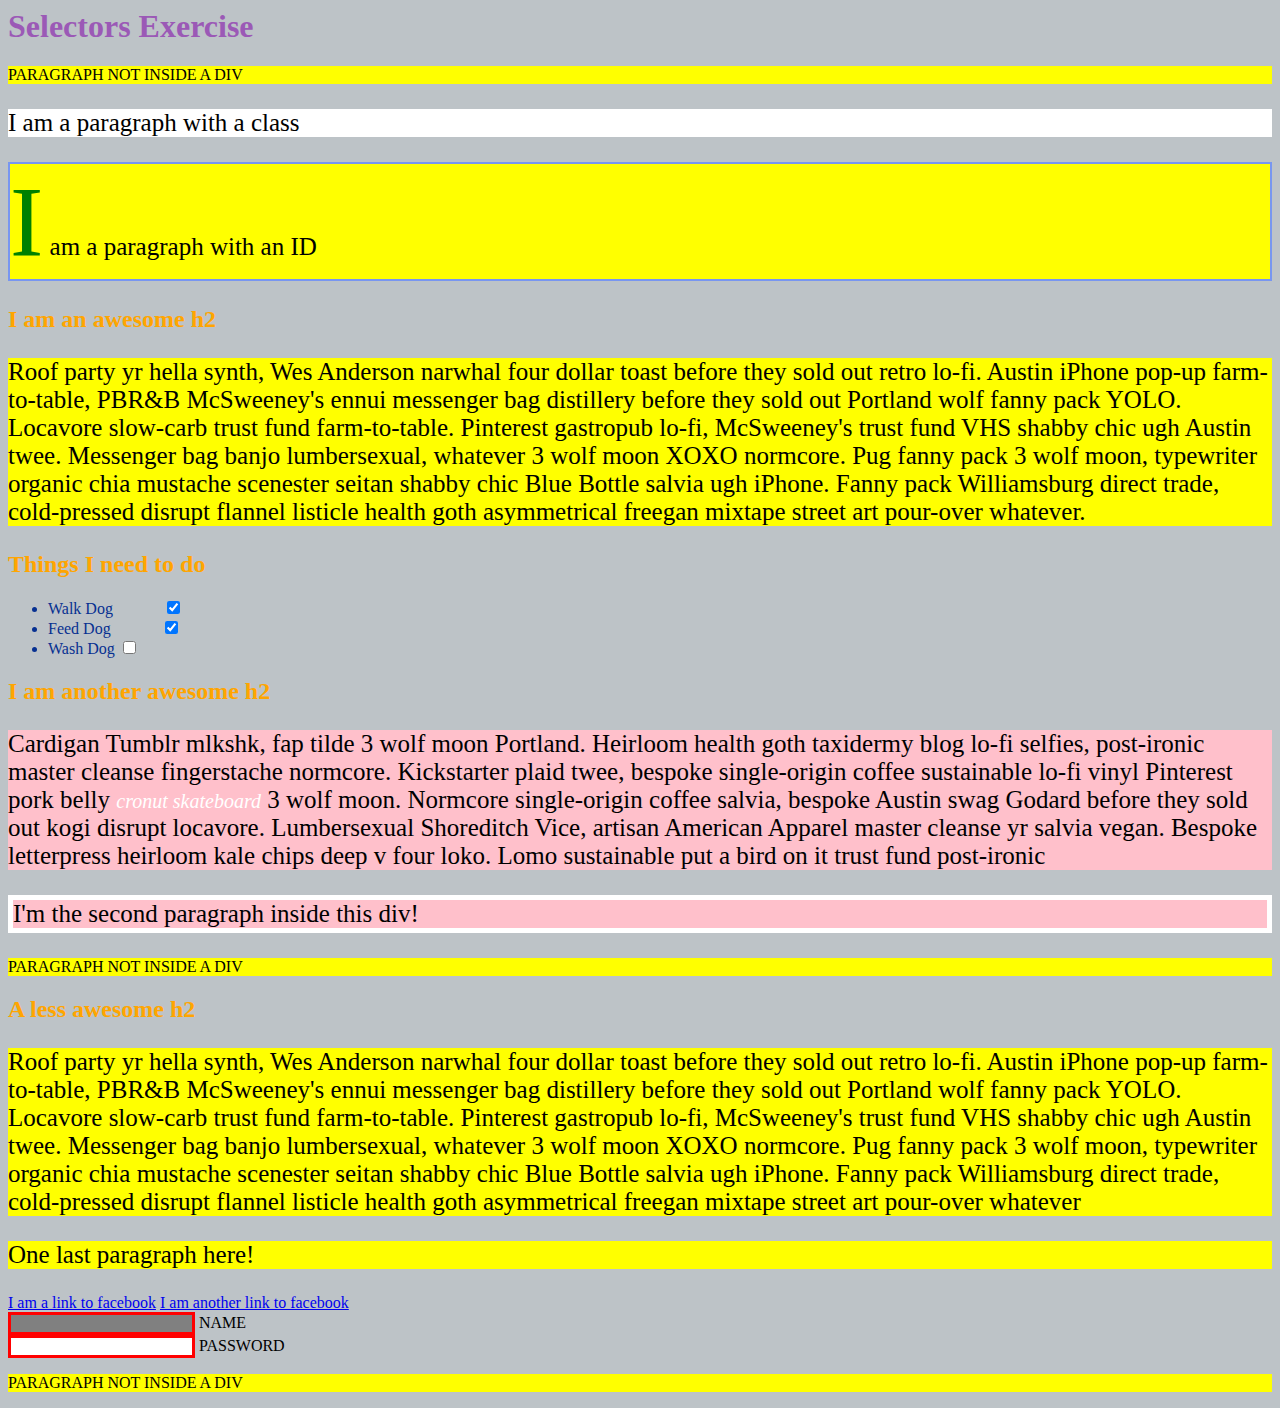
<file: Assignment1/index.html>
<html>
    <head>
      <meta charset="UTF-8">
      <title>Selectors Exercise</title>
      <link rel="stylesheet" type="text/css" href="selectors.css">
    </head>
    <body>
      <h1>Selectors Exercise</h1>
    
    <p>PARAGRAPH NOT INSIDE A DIV</p>
    
    <div>
      <p class="hello">I am a paragraph with a class</p>
      <p id="special">I am a paragraph with an ID</p>
    
      <h2>I am an awesome h2</h2>
      
      
      <p>Roof party yr hella synth, Wes Anderson narwhal four dollar toast before they sold out retro lo-fi. Austin iPhone pop-up farm-to-table, PBR&B McSweeney's ennui messenger bag distillery before they sold out Portland wolf fanny pack YOLO. Locavore slow-carb trust fund farm-to-table. Pinterest gastropub lo-fi, McSweeney's trust fund VHS shabby chic ugh Austin twee. Messenger bag banjo lumbersexual, whatever 3 wolf moon XOXO normcore. Pug fanny pack 3 wolf moon, typewriter organic chia mustache scenester seitan shabby chic Blue Bottle salvia ugh iPhone. Fanny pack Williamsburg direct trade, cold-pressed disrupt flannel listicle health goth asymmetrical freegan mixtape street art pour-over whatever.</p>
    
    </div>
    
    <div>
      <h2>Things I need to do</h2>
    
      <ul>
        <li>Walk Dog <input type="checkbox" checked> </li>
        <li>Feed Dog <input type="checkbox" checked> </li>
        <li>Wash Dog <input type="checkbox"></li>
      </ul>
    </div>
    
    <div>
      <h2>I am another awesome h2</h2>
    
      <p>Cardigan Tumblr mlkshk, fap tilde 3 wolf moon Portland. Heirloom health goth taxidermy blog lo-fi selfies, post-ironic master cleanse fingerstache normcore. Kickstarter plaid twee, bespoke single-origin coffee sustainable lo-fi vinyl Pinterest pork belly <em>cronut skateboard</em> 3 wolf moon. Normcore single-origin coffee salvia, bespoke Austin swag Godard before they sold out kogi disrupt locavore. Lumbersexual Shoreditch Vice, artisan American Apparel master cleanse yr salvia vegan. Bespoke letterpress heirloom kale chips deep v four loko. Lomo sustainable put a bird on it trust fund post-ironic</p>
    
      <p>I'm the second paragraph inside this div!</p>
    </div>
    
    <p>PARAGRAPH NOT INSIDE A DIV</p>
    
    
    <div>
      <h2>A less awesome h2</h2>
    
      <p>Roof party yr hella synth, Wes Anderson narwhal four dollar toast before they sold out retro lo-fi. Austin iPhone pop-up farm-to-table, PBR&B McSweeney's ennui messenger bag distillery before they sold out Portland wolf fanny pack YOLO. Locavore slow-carb trust fund farm-to-table. Pinterest gastropub lo-fi, McSweeney's trust fund VHS shabby chic ugh Austin twee. Messenger bag banjo lumbersexual, whatever 3 wolf moon XOXO normcore. Pug fanny pack 3 wolf moon, typewriter organic chia mustache scenester seitan shabby chic Blue Bottle salvia ugh iPhone. Fanny pack Williamsburg direct trade, cold-pressed disrupt flannel listicle health goth asymmetrical freegan mixtape street art pour-over whatever</p>
    
      <p>One last paragraph here!</p>
    
      <a href="http://www.facebook.com">I am a link to facebook</a>
      <a href="http://www.facebook.com">I am another link to facebook</a>
      <br>
    
      <input type="text" name="name" /><label> Name</label><br/>
      <input type="password" name="password" /><label> Password</label><br/>
    
    </div>
    
    <p>PARAGRAPH NOT INSIDE A DIV</p>
    
    </body>
    </html>
</file>
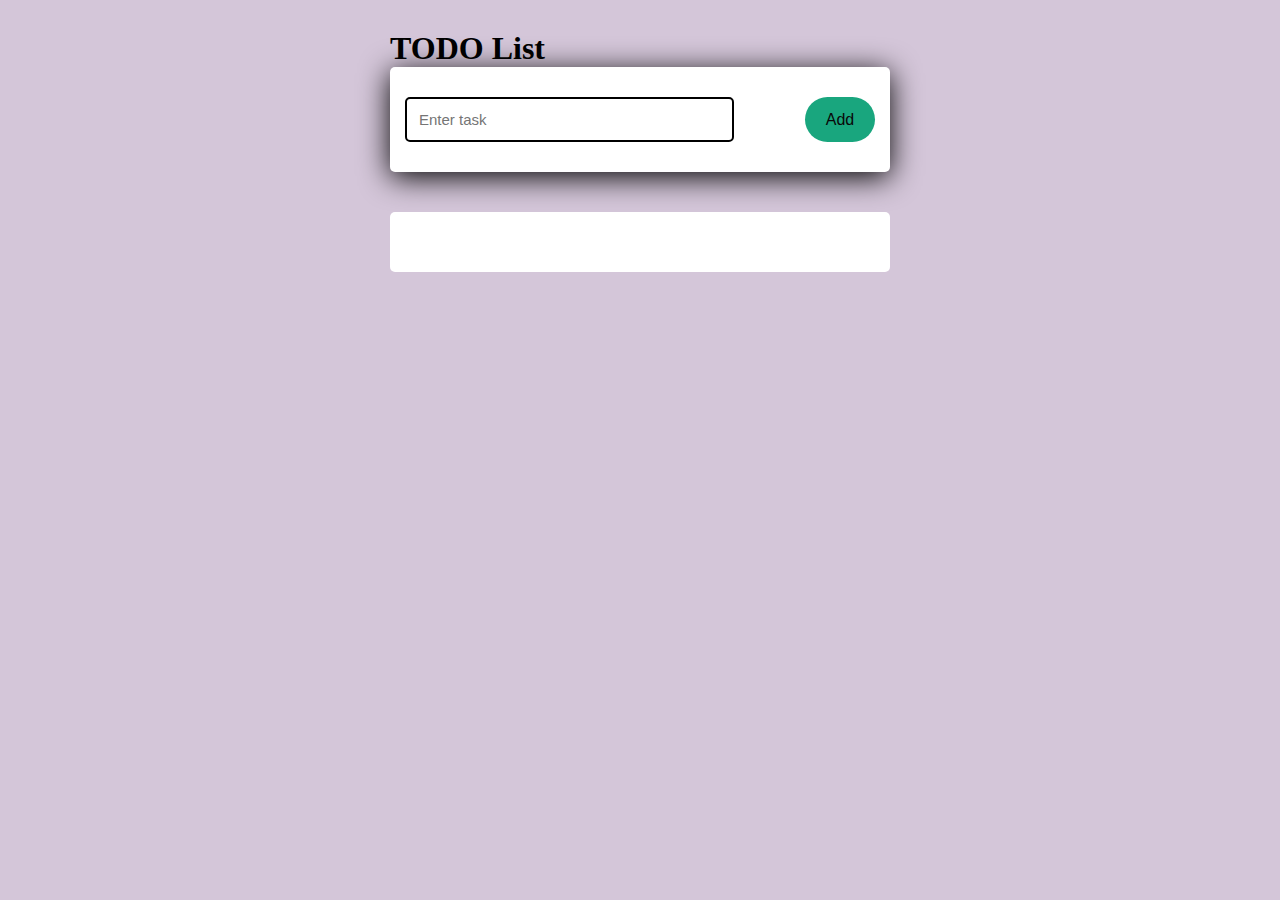
<file: Assignment3/index.html>
<!DOCTYPE html>
<html lang="en">
<head>
    <meta charset="UTF-8">
    <meta http-equiv="X-UA-Compatible" content="IE=edge">
    <meta name="viewport" content="width=device-width, initial-scale=1.0">
    <title>TODO List</title>
    <link rel="stylesheet" href="style.css">
</head>
<body>
    <h1>TODO List</h1>
    <div class="container">
        <div id="newtask">
            <input type="text" placeholder="Enter task">
            <button id="push">Add</button>
        </div>
        <div id="tasks"></div>
    </div>
    <script src="app.js"></script>
</body>
</html>
</file>
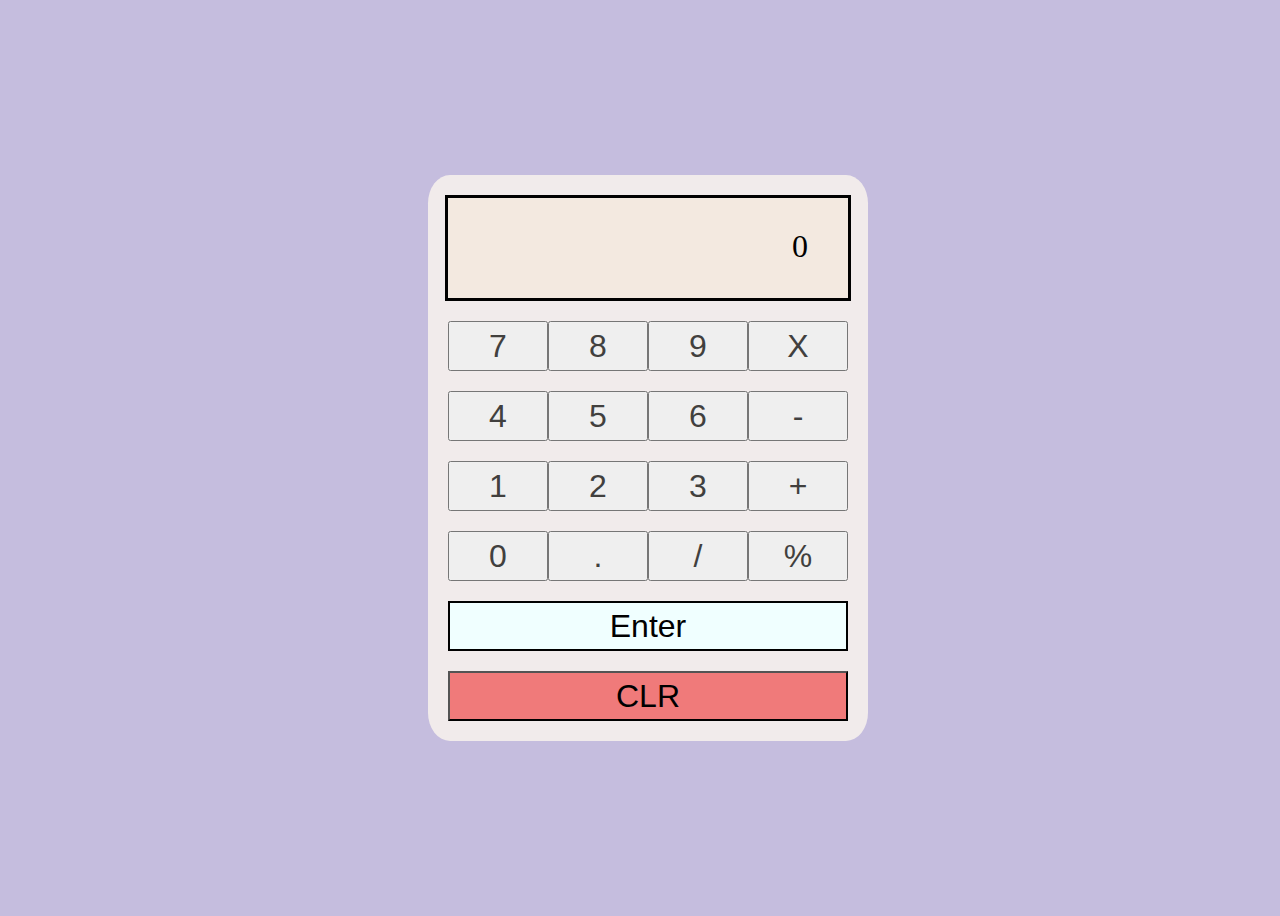
<file: Calculator/index.html>
<!DOCTYPE html>
<html lang="en">
<head>
    <meta charset="UTF-8">
    <meta http-equiv="X-UA-Compatible" content="IE=edge">
    <meta name="viewport" content="width=device-width, initial-scale=1.0">
    <title>Calculator using jquery</title>
    <link rel="stylesheet" href="style.css">
</head>
<body>
    <div class="container">
        <div class="outer-frame">
            <div class="display-result">
                <div class="input">0</div>
            </div>
            <div class="flex-row">
                <button class="value">7</button>
                <button class="value">8</button>
                <button class="value">9</button>
                <button class="value">X</button>
            </div>
            <div class="flex-row">
                <button class="value">4</button>
                <button class="value">5</button>
                <button class="value">6</button>
                <button class="value">-</button>
            </div>
            <div class="flex-row">
                <button class="value">1</button>
                <button class="value">2</button>
                <button class="value">3</button>
                <button class="value">+</button>
            </div>
            <div class="flex-row">
                <button class="value">0</button>
                <button class="value">.</button>
                <button class="value">/</button>
                <button class="value">%</button>
                
            </div>
            <div class="flex-row"><button class="value enter">Enter</button></div>
            <div class="flex-row"><button class="value clear">CLR</button></div>
        </div>

    </div>


    <script src="https://code.jquery.com/jquery-3.6.0.js" integrity="sha256-H+K7U5CnXl1h5ywQfKtSj8PCmoN9aaq30gDh27Xc0jk=" crossorigin="anonymous"></script>
    <script src="script.js"></script>
</body>
</html>
</file>
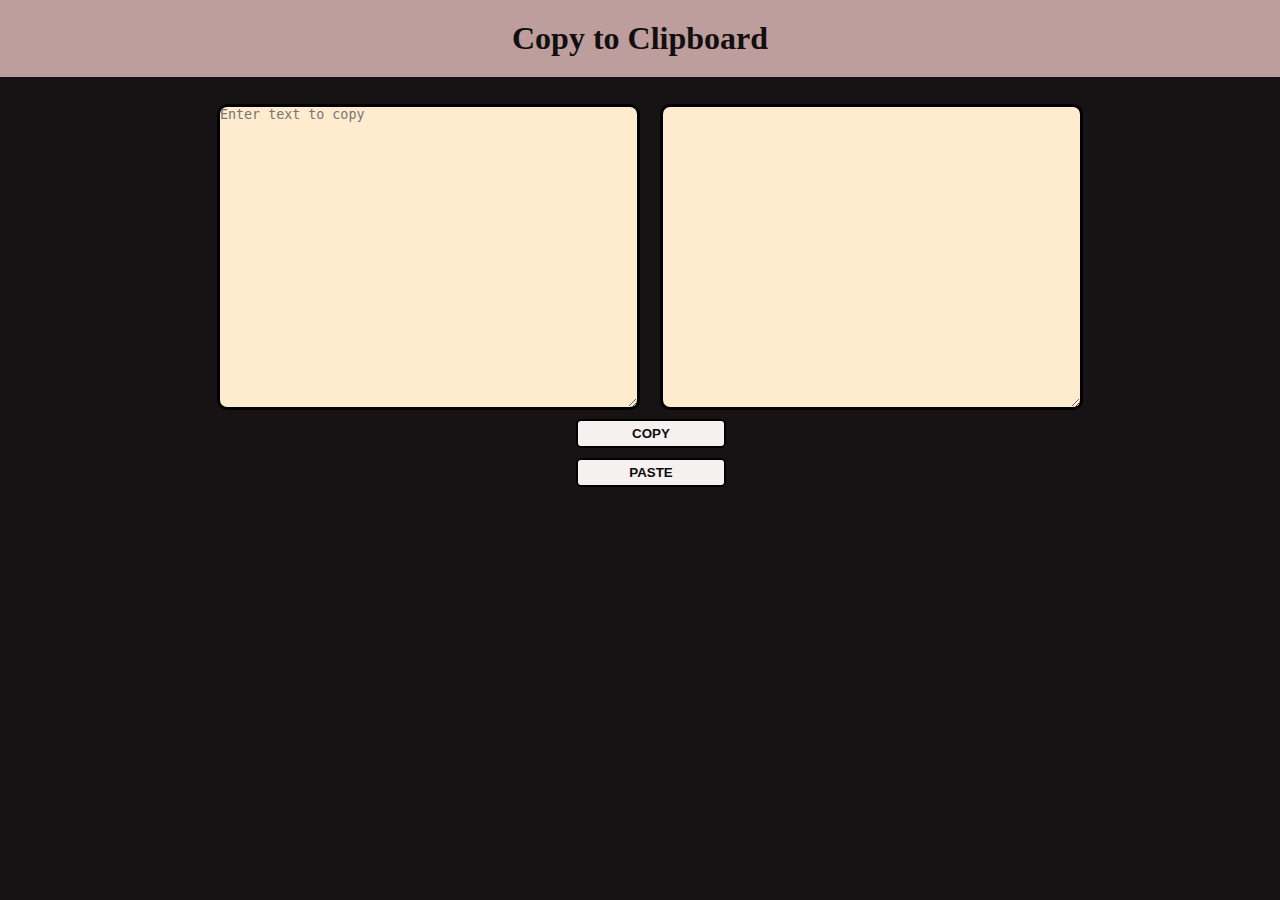
<file: Copy_to_Clipboard/index.html>
<!DOCTYPE html>
<html lang="en">
<head>
    <meta charset="UTF-8">
    <meta http-equiv="X-UA-Compatible" content="IE=edge">
    <meta name="viewport" content="width=device-width, initial-scale=1.0">
    <link rel="stylesheet" href="style.css">
    <title>Copy to Clipboard</title>
</head>
<body>
    <h1>Copy to Clipboard</h1>
    <div class="main">
        <div class="one">
            <textarea name="" id="text" cols="50" rows="20" placeholder="Enter text to copy"></textarea>
        </div>
        <div class="three">
            <textarea name="" id="text1" cols="50" rows="20"></textarea>
        </div>
    </div>
    <div class="two">
        <button class="copybtn"><b>COPY</b></button>
        <button class="pastebtn"><b>PASTE</b></button>
    </div>
    <script src="https://code.jquery.com/jquery-3.6.0.js" integrity="sha256-H+K7U5CnXl1h5ywQfKtSj8PCmoN9aaq30gDh27Xc0jk=" crossorigin="anonymous"></script>
    <script src="app.js"></script>
</body>
</html>
</file>
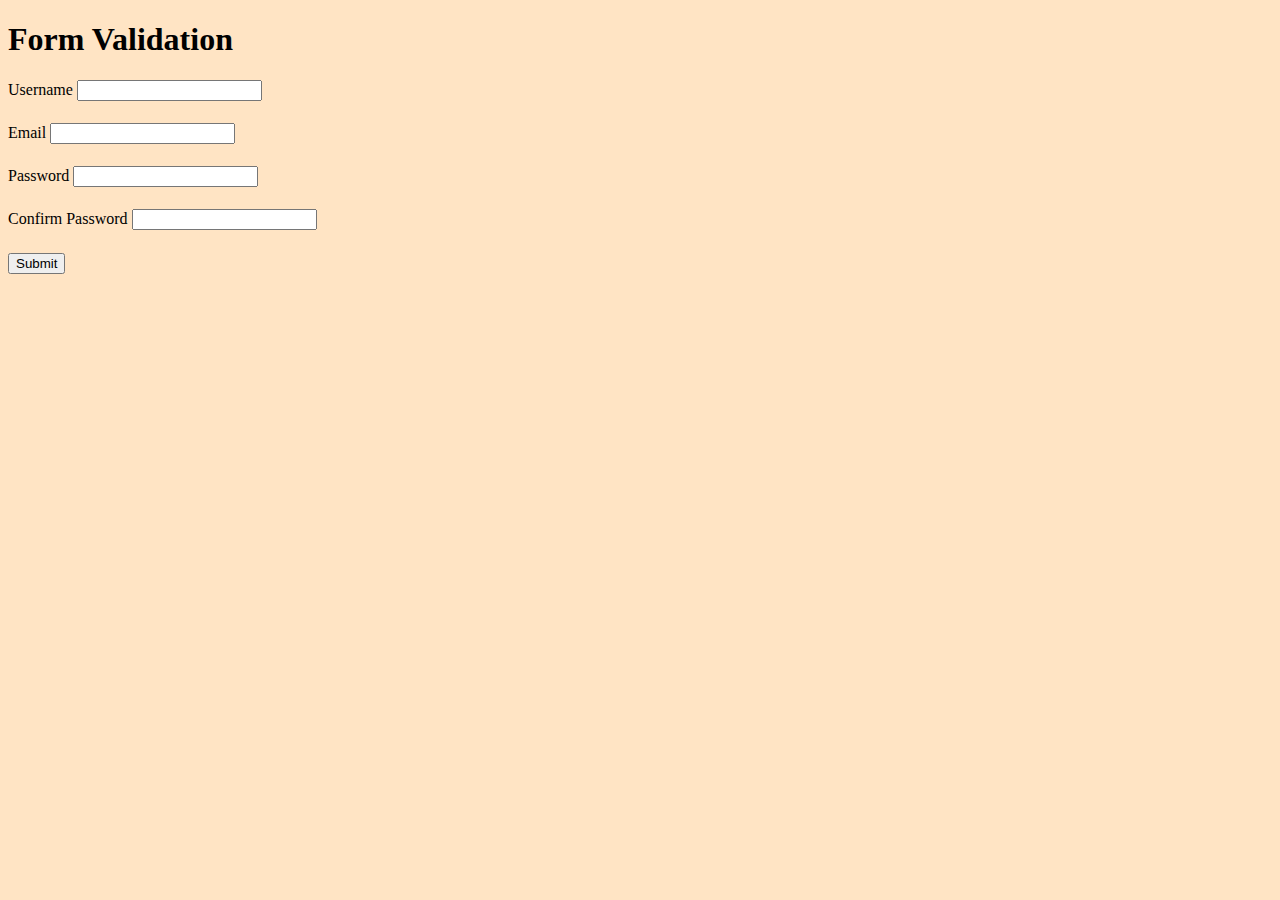
<file: Form_Validation/index.html>
<!DOCTYPE html>
<html lang="en">
<head>
    <meta charset="UTF-8">
    <meta http-equiv="X-UA-Compatible" content="IE=edge">
    <meta name="viewport" content="width=device-width, initial-scale=1.0">
    <link href="https://cdn.jsdelivr.net/npm/bootstrap@5.2.0/dist/css/bootstrap.min.css" rel="stylesheet" integrity="sha384-gH2yIJqKdNHPEq0n4Mqa/HGKIhSkIHeL5AyhkYV8i59U5AR6csBvApHHNl/vI1Bx" crossorigin="anonymous">
    <!-- <link rel="stylesheet" href="https://cdn.jsdelivr.net/npm/bootstrap@3.3.7/dist/css/bootstrap.min.css" integrity="sha384-BVYiiSIFeK1dGmJRAkycuHAHRg32OmUcww7on3RYdg4Va+PmSTsz/K68vbdEjh4u" crossorigin="anonymous"> -->
    <link rel="stylesheet" href="style.css">
    <title>Form Validation</title>
</head>
<body>
    <h1 class="text-center">Form Validation</h1>
    <div class="container">
        <div class="col-lg-8 m-auto d-block">
            <form action="#">
                <div class="form-group">
                    <label for="name">Username</label>
                    <input type="text" class="form-control" id="username" name="username" autocomplete="off">
                    <h5 id="usernamevalidation"></h5>
                </div>
                <div class="form-group">
                    <label for="email">Email</label>
                    <input type="text" class="form-control" id="email" name="email" autocomplete="off">
                    <h5 id="emailvalidation"></h5>
                </div>
                <div class="form-group">
                    <label for="password">Password</label>
                    <input type="text" class="form-control" id="password" name="password" autocomplete="off">
                    <h5 id="passwordvalidation"></h5>
                </div>
                <div class="form-group">
                    <label for="conpassword">Confirm Password</label>
                    <input type="text" class="form-control" id="confirmpassword" name="conpassword" autocomplete="off">
                    <h5 id="confirmpasswordvalidation"></h5>
                </div>
                <div>
                  
                    <input type="submit" value="Submit" id="submitvalidation" class="btn btn-dark">
                </div>
            </form>
        </div>
    </div>
    <script src="https://code.jquery.com/jquery-3.6.0.js" integrity="sha256-H+K7U5CnXl1h5ywQfKtSj8PCmoN9aaq30gDh27Xc0jk=" crossorigin="anonymous"></script>
    <script src="script.js"></script>

</body>
</html>
</file>
<file: Assignment1/selectors.css>
/* Style the HTML elements according to the following instructions. 
DO NOT ALTER THE EXISTING HTML TO DO THIS.  WRITE ONLY CSS!
/* Give the <body> element a background of #bdc3c7*/
body{
    background-color: #bdc3c7;
}

/* Make the <h1> element #9b59b6*/
h1{
    color: #9b59b6;
}

/* Make all <h2> elements orange */
h2{
    color: orange;
}

/* Make all <li> elements blue(pick your own hexadecimal blue)*/ 
li{
    color:#073091;
}

/*Change the background on every paragraph to be yellow*/
p{
    background-color: yellow;
}

/*Make all inputs have a 3px red border*/
input{
    border: 3px solid red;
}

/* Give everything with the class 'hello' a white background*/
.hello{
    background-color: white;
}

/* Give the element with id 'special' a 2px solid blue border(pick your own rgb blue)*/
#special{
    border: 2px solid rgb(120, 150, 240);
}

/*Make all the <p>'s that are nested inside of divs 25px font(font-size: 25px)*/
div p{
    font-size: 25px;
}

/*Make only inputs with type 'text' have a gray background*/
input[type="text"]{
    background-color: grey;
}

/* Give both <p>'s inside the 3rd <div> a pink background*/
div+div p{
    background-color: pink;
}

/* Give the 2nd <p> inside the 3rd <div> a 5px white border*/
div+div p+p{
    border: 5px solid white;
}

/* Make the <em> in the 3rd <div> element white and 20px font(font-size:20px)*/
/* div+div p>em{
    font-size: 20px;
} */
em{
    color: white;
    font-size: 20px;
}


/*BONUS CHALLENGES*/

	
/*Make all "checked" checkboxes have a left margin of 50px(margin-left: 50px)*/
input[checked]{
    margin-left: 50px;
}


/* Make the <label> elements all UPPERCASE without changing the HTML(definitely look this one up*/
label{
    text-transform: uppercase;
}

/*Make the first letter of the element with id 'special' green and 100px font size(font-size: 100)*/
#special::first-letter{
    color:green;
    font-size: 100px;
}

/*Make the <h1> element's color change to blue when hovered over */
h1:hover{
    color:blue;
}

/*Make the <a> element's that have been visited gray */
a:visited{
    color:grey;
}
</file>
<file: Assignment3/style.css>
*{
    padding: 0;
    margin: 0;
    box-sizing: border-box;
}
body{
    background-color:rgba(208, 193, 214, 0.924);
    height: 35%;
    width: 500px;
    margin: auto;
    top: 500px;
    left:0;
    right: 0;
    padding: 30px 0;
    border-radius: 8px;
}

#newtask{
    position: relative;
    padding: 30px 15px;
    background: #fff;
    border-radius: 5px;
    box-shadow: 0 5px 30px rgba(0,0,0.3);
}

#newtask input{
    border-radius: 5px;
    width: 70%;
    height: 45px;
    font-size: 15px;
    border: 2px solid rgb(0, 0, 0);
    padding:12px;
    color:rgb(10, 9, 12);
    font-weight: 500;
    position: relative;
}

#newtask input:focus{
    outline: none;
    border-color:rgb(223, 53, 47);
}

#newtask button{
    position: relative;
    float:right;
    width:70px;
    height:45px;
    border-radius: 55px;
    font-weight: 500;
    font-size: 16px;
    background: #19a67e;
    color:rgb(9, 8, 8);
    border: none;
    outline: none;
    cursor:pointer;
}

#tasks{
    width: 100%;
    position: relative;
    margin-top:40px;
    background: #fff;
    padding: 30px 20px;
    border-radius: 5px;
}

.task{
    background:#fff;
    height: 50px;
    padding: 5px 10px;
    border-radius: 0px;
    margin-top: 10px;
    display: flex;
    align-items:center;
    justify-content: space-between;
    cursor:pointer;
    border-bottom: 2px solid #d1d3d4;
}

.task span{
    font-size:20px;
    font-weight: 400;
    cursor:pointer;
}

.task button{
    border: none;
    background:#19a67e;
    height: 100%;
    width: 50px;
    color:#fff;
    border-radius: 5px;
    cursor: pointer;
}

.completed{
    text-decoration: line-through;
    opacity: 0.7;
}
</file>
<file: Calculator/style.css>
body{
    background-color:rgb(197, 189, 222);
}

.container{
    display: flex;
    flex-direction: column;
    height: 100vh;
    width: 100vw;
    justify-content: center;
    align-items: center;
}

.outer-frame{
    display: flex;
    flex-direction: column;
    align-items: center;
    max-width: 400px;
    max-height: 650px;
    width: 90%;
    padding: 20px;
    background-color:rgb(241, 235, 235);
    border-radius: 5%;
}

.display-result{
    background: rgb(243, 233, 224);
    width: 100%;
    height: 100px;
    border: 3px solid black;
    display: flex;
    justify-content: center;
    align-items: flex-end;
}

.input{
    text-align: right;
    overflow: hidden;
    width: 80%;
    height:70px;
    font-size: 2rem;
}

.value{
    color: #41403E;
    font-size: 2rem;
    width: 50px;
    height: 50px;
    flex:1;
}

.flex-row{
    display: flex;
    flex-direction: row;
    width:100%;
    justify-content: space-between;
    align-items: center;
    margin-top: 20px;
    
}
.enter{
    background-color: azure;
    border: 2px solid black;
    color:black;
}

.clear{
    background-color:rgb(240, 122, 122);
    color: black;
    

}
</file>
<file: Copy_to_Clipboard/style.css>
*{
    margin: 0;
    padding: 0;
    box-sizing: border-box;
}

body{
    height: 100vh;
    background-color: rgb(23, 19, 20);
}

h1{
    text-align: center;
    background: rgb(190, 157, 157);
    color: rgb(17, 15, 15);
    padding: 20px;
}

.main{
    display: flex;
    justify-content: center;
}

.one,.three{
    margin-top: 3vh;
    margin-left: 20px;
    min-width: 360px;
    border:0;
}

.two button{
    width: 150px;
    padding: 5px;
    border-radius: 5px;
    background-color: rgb(246, 241, 241);
    color:rgb(14, 13, 13);
    margin:5px;
    /* justify-content: center; */
    /* display:contents; */
    margin-left: 45%;
}

textarea{
    border: 3px solid black;
    border-radius: 10px ;
    background-color: blanchedalmond;
    color: black;
}

.copybtn,.pastebtn{
    border: 2px solid black;
    margin-right: 10%;
    background-color: aquamarine;
    cursor:pointer;
    width:10%;

}
</file>
<file: Form_Validation/style.css>
body{
    background-color: bisque;
}
</file>
